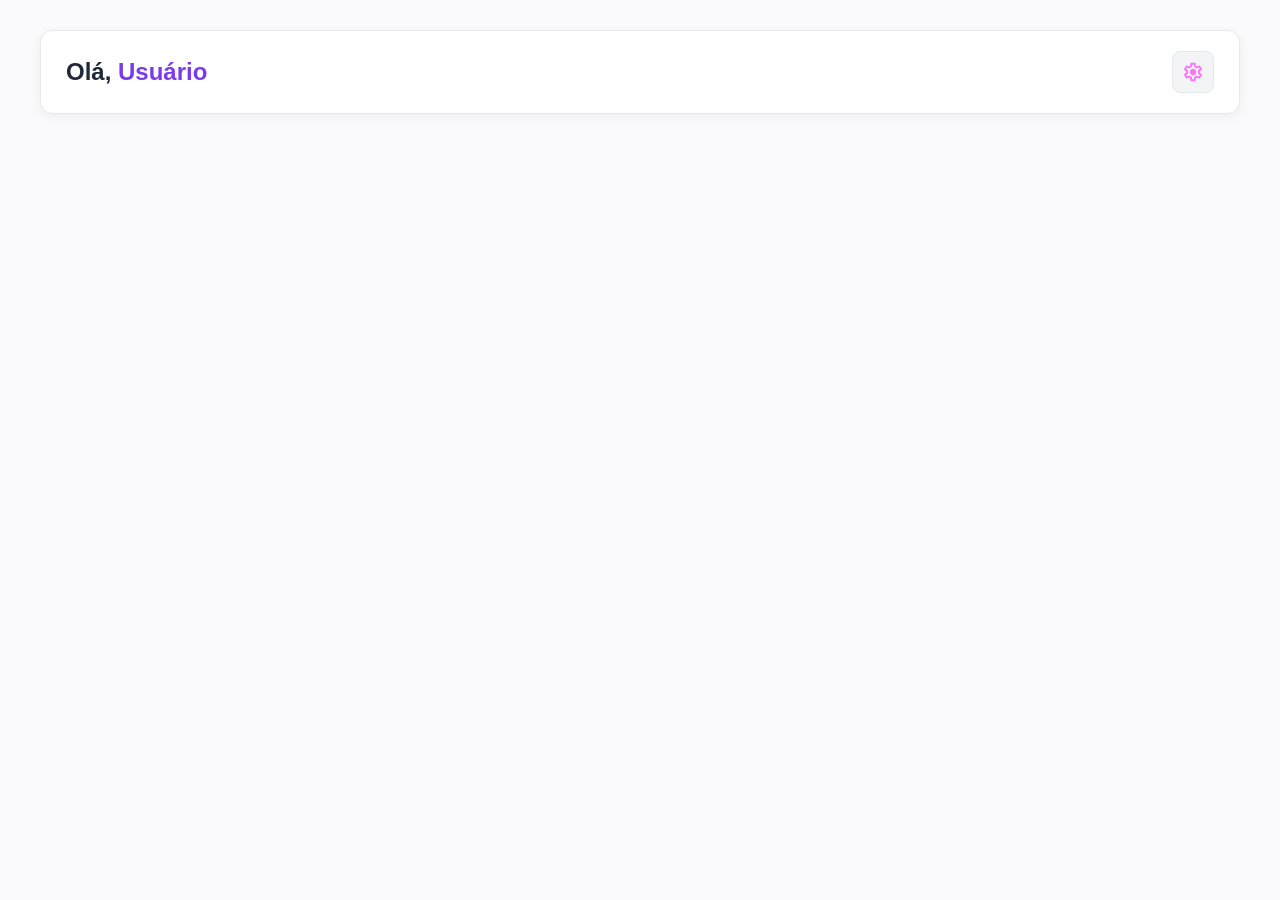
<file: script/web/index.html>
<!DOCTYPE html>
<html lang="pt-BR" data-theme="light">

<head>
    <meta charset="UTF-8">
    <meta name="viewport" content="width=device-width, initial-scale=1.0">

    <title>Postgre</title>

    <link rel="stylesheet" href="css/global.css">
    <link rel="stylesheet" href="css/index.css">
</head>

<body>

    <main class="container">

        <header class="header">

            <div class="header-esquerda">
                <h1>
                    Olá, <span id="nome-usuario">Usuário</span>
                </h1>
            </div>

            <div class="header-direita">
                <nav>
                    <a
                        href="config.html"
                        title="Configurações"
                        aria-label="Configurações"
                    >
                        <img
                            src=".assets/icons/settings.svg"
                            alt=""
                            class="icone-configuracoes"
                        >
                    </a>
                </nav>
            </div>

        </header>

        <section class="conteudo-principal">
            <!-- Conteúdo da aplicação -->
        </section>

    </main>

    <script src="js/index.js"></script>

</body>
</html>
</file>
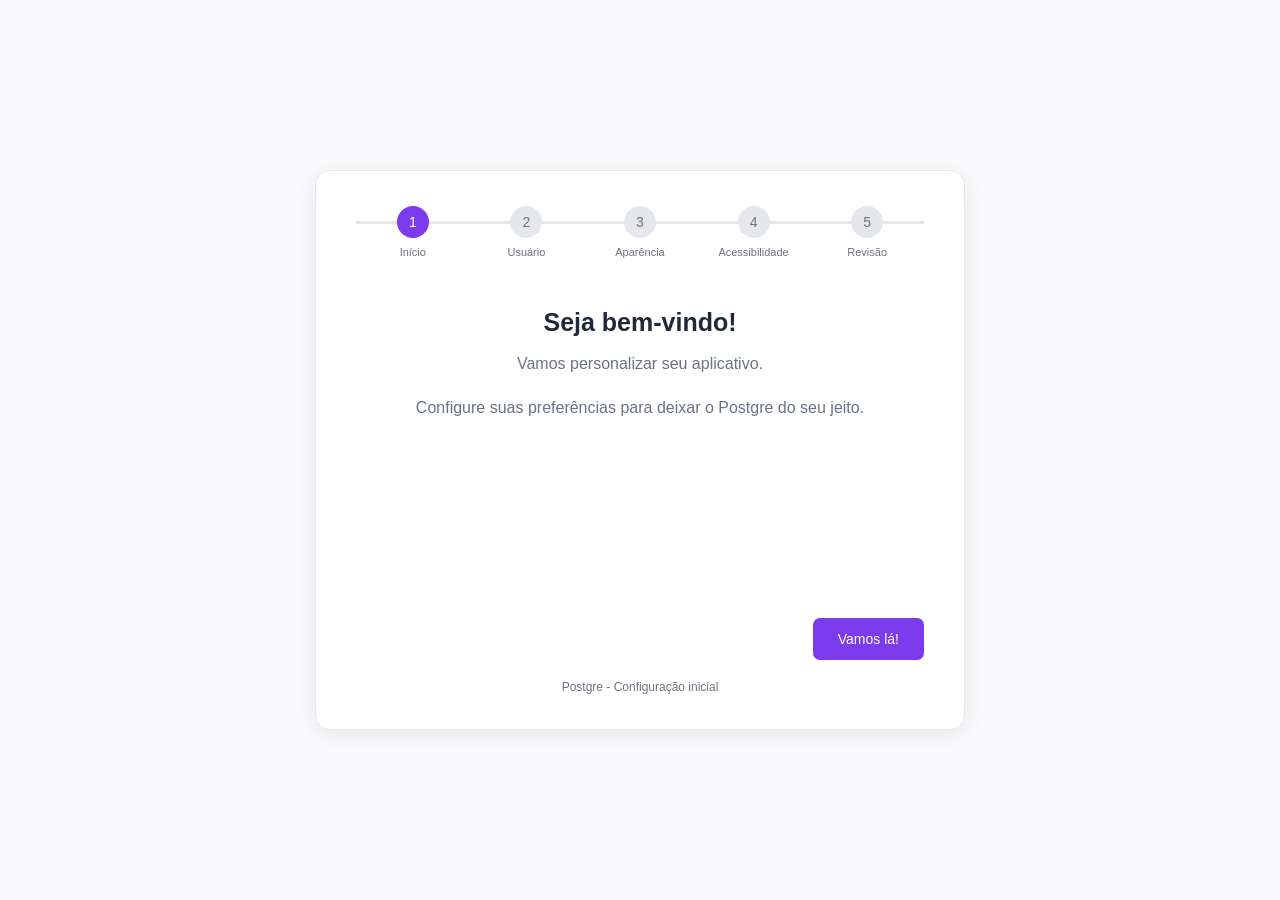
<file: script/web/setup.html>
<!DOCTYPE html>
<html lang="pt-BR" data-theme="light">

<head>
    <meta charset="UTF-8">
    <meta name="viewport" content="width=device-width, initial-scale=1.0">

    <title>Configuração inicial | Postgre</title>

    <link rel="stylesheet" href="css/global.css">
    <link rel="stylesheet" href="css/setup.css">
</head>

<body>

    <main class="container">

        <!-- PROGRESSO -->
        <div class="progress">

            <div class="progress-line" id="progressLine"></div>

            <div class="step active">
                <div class="circle">1</div>
                <p>Início</p>
            </div>

            <div class="step">
                <div class="circle">2</div>
                <p>Usuário</p>
            </div>

            <div class="step">
                <div class="circle">3</div>
                <p>Aparência</p>
            </div>

            <div class="step">
                <div class="circle">4</div>
                <p>Acessibilidade</p>
            </div>

            <div class="step">
                <div class="circle">5</div>
                <p>Revisão</p>
            </div>

        </div>

        <!-- ETAPA 1: INÍCIO -->
        <section class="page active">

            <h1>Seja bem-vindo!</h1>

            <p>Vamos personalizar seu aplicativo.</p>

            <p>
                Configure suas preferências para deixar
                o Postgre do seu jeito.
            </p>

        </section>

        <!-- ETAPA 2: USUÁRIO -->
        <section class="page">

            <h1>Qual é o seu nome?</h1>

            <p>Como gostaria de ser chamado pelo aplicativo?</p>

            <input
                type="text"
                id="nome"
                placeholder="Digite seu nome"
                maxlength="50"
                autocomplete="name"
            >

        </section>

        <!-- ETAPA 3: APARÊNCIA -->
        <section class="page">

            <h1>Personalize sua aparência</h1>

            <p>Escolha o tema visual da aplicação.</p>

            <select id="tema">
                <option value="light">Claro</option>
                <option value="dark">Escuro</option>
            </select>

        </section>

        <!-- ETAPA 4: ACESSIBILIDADE -->
        <section class="page">

            <h1>Acessibilidade</h1>

            <p>
                Escolha o tamanho da fonte que proporciona
                melhor experiência de leitura.
            </p>

            <div class="eye-container">

                <span class="eye">👁️</span>

                <span class="eye-label">
                    Visualização da fonte
                </span>

            </div>

            <div class="font-preview">

                <span id="fontValue">18px</span>

                <p id="previewText">
                    Este é um exemplo de como o texto aparecerá
                    no aplicativo Postgre.
                </p>

            </div>

            <input
                type="range"
                id="fonte"
                min="12"
                max="24"
                step="6"
                value="18"
            >

            <div class="range-labels">
                <span>Pequeno</span>
                <span>Médio</span>
                <span>Grande</span>
            </div>

        </section>

        <!-- ETAPA 5: REVISÃO -->
        <section class="page">

            <h1>Revise suas configurações</h1>

            <p>
                Confira suas preferências antes de finalizar.
            </p>

            <div class="review-card">

                <div class="review-item">

                    <img
                        src=".assets/icons/person.svg"
                        alt=""
                        class="review-icon"
                    >

                    <div>
                        <small>Nome do usuário</small>
                        <strong id="reviewNome">Não informado</strong>
                    </div>

                </div>

                <div class="review-item">

                    <img
                        src=".assets/icons/opacity.svg"
                        alt=""
                        class="review-icon"
                    >

                    <div>
                        <small>Tema visual</small>
                        <strong id="reviewTema">Claro</strong>
                    </div>

                </div>

                <div class="review-item">

                    <img
                        src=".assets/icons/format-size.svg"
                        alt=""
                        class="review-icon"
                    >

                    <div>
                        <small>Tamanho da fonte</small>
                        <strong id="reviewFonte">Médio (18px)</strong>
                    </div>

                </div>

            </div>

            <p class="review-message">
                Tudo certo? Clique em Finalizar para salvar
                suas configurações.
            </p>

        </section>

        <!-- NAVEGAÇÃO -->
        <div class="buttons">

            <button
                type="button"
                class="back"
                id="back"
                disabled
            >
                Voltar
            </button>

            <button
                type="button"
                class="next"
                id="next"
            >
                Vamos lá!
            </button>

        </div>

        <!-- RODAPÉ -->
        <footer class="footer">
            Postgre - Configuração inicial
        </footer>

    </main>

    <script src="js/setup.js"></script>

</body>
</html>
</file>
<file: script/web/css/global.css>
/* =================================
   TEMA CLARO
================================= */

:root,
:root[data-theme="light"] {
    color-scheme: light;

    /* Cores principais */
    --color-primary: #7C3AED;
    --color-primary-hover: #6D28D9;

    /* Cores secundárias */
    --color-secondary: #8B5CF6;
    --color-secondary-hover: #7C3AED;

    /* Fundos */
    --color-background: #FAFAFC;
    --color-surface: #FFFFFF;
    --color-surface-hover: #F3F4F6;

    /* Textos */
    --color-text-primary: #1F2937;
    --color-text-secondary: #6B7280;

    /* Bordas */
    --color-border: #E5E7EB;

    /* Estados */
    --color-success: #7C3AED;
    --color-warning: #D97706;
    --color-danger: #DC2626;

    /* Tipografia */
    --font-family: "Roboto", sans-serif;
    --font-size-base: 16px;

    /* Formas */
    --border-radius: 8px;
    --border-radius-lg: 12px;
}


/* =================================
   TEMA ESCURO
================================= */

:root[data-theme="dark"] {
    color-scheme: dark;

    /* Cores principais */
    --color-primary: #A78BFA;
    --color-primary-hover: #8B5CF6;

    /* Cores secundárias */
    --color-secondary: #2DD4BF;
    --color-secondary-hover: #14B8A6;

    /* Fundos */
    --color-background: #111118;
    --color-surface: #1C1B24;
    --color-surface-hover: #292735;

    /* Textos */
    --color-text-primary: #F9FAFB;
    --color-text-secondary: #A1A1AA;

    /* Bordas */
    --color-border: #383545;

    /* Estados */
    --color-success: #4ADE80;
    --color-warning: #FBBF24;
    --color-danger: #F87171;
}

* {
    margin: 0;
    padding: 0;
    box-sizing: border-box;
}

body {
    font-family: var(--font-family);
    font-size: var(--font-size-base);
    background-color: var(--color-background);
    color: var(--color-text-primary);
    transition:
        background-color 0.2s ease,
        color 0.2s ease;
}

button {
    font-family: inherit;
}

.card {
    background-color: var(--color-surface);
    border: 1px solid var(--color-border);
    border-radius: var(--border-radius-lg);
}
</file>
<file: script/web/css/index.css>
/* =================================
   CONFIGURAÇÕES GERAIS
================================= */

* {
    margin: 0;
    padding: 0;
    box-sizing: border-box;
    font-family: var(--font-family);
}

html,
body {
    width: 100%;
    min-height: 100%;
}

body {
    background: var(--color-background);
    color: var(--color-text-primary);

    transition:
        background 0.2s ease,
        color 0.2s ease;
}

/* =================================
   CONTAINER PRINCIPAL
================================= */

.container {
    width: 100%;
    min-height: 100vh;

    padding: 30px 40px;

    display: flex;
    flex-direction: column;
}

/* =================================
   CABEÇALHO
================================= */

.header {
    width: 100%;

    display: flex;
    align-items: center;
    justify-content: space-between;

    padding: 20px 25px;

    background: var(--color-surface);

    border: 1px solid var(--color-border);
    border-radius: var(--border-radius-lg);

    box-shadow: 0 3px 12px rgba(0, 0, 0, 0.05);

    transition:
        background 0.2s ease,
        border 0.2s ease;
}

/* =================================
   SAUDAÇÃO
================================= */

.header-esquerda {
    display: flex;
    align-items: center;
}

.header-esquerda h1 {
    font-size: 24px;
    font-weight: 600;

    color: var(--color-text-primary);
}

#nome-usuario {
    color: var(--color-primary);
}

/* =================================
   CONFIGURAÇÕES
================================= */

.header-direita {
    display: flex;
    align-items: center;
}

.header-direita nav {
    display: flex;
    align-items: center;
}

.header-direita nav a {
    width: 42px;
    height: 42px;

    display: flex;
    align-items: center;
    justify-content: center;

    background: var(--color-surface-hover);

    border: 1px solid var(--color-border);
    border-radius: var(--border-radius);

    transition:
        background 0.2s ease,
        transform 0.2s ease;
}

.header-direita nav a:hover {
    background: var(--color-border);
}

.icone-configuracoes {
    width: 22px;
    height: 22px;

    object-fit: contain;
    flex-shrink: 0;

    /* Filtro para combinar com a cor primária */
    filter: invert(31%) sepia(96%) saturate(1800%)
            hue-rotate(252deg) brightness(95%) contrast(105%);

    transition: transform 0.3s ease;
}

.header-direita nav a:hover .icone-configuracoes {
    transform: rotate(45deg);
}

/* =================================
   CONTEÚDO PRINCIPAL
================================= */

.conteudo-principal {
    width: 100%;
    flex: 1;

    margin-top: 25px;
}

/* =================================
   RESPONSIVIDADE
================================= */

@media (max-width: 768px) {

    .container {
        padding: 20px;
    }

    .header {
        padding: 18px;
    }

    .header-esquerda h1 {
        font-size: 21px;
    }

}

@media (max-width: 480px) {

    .container {
        padding: 15px;
    }

    .header {
        padding: 15px;
    }

    .header-esquerda h1 {
        font-size: 18px;
    }

    .header-direita nav a {
        width: 38px;
        height: 38px;
    }

    .icone-configuracoes {
        width: 20px;
        height: 20px;
    }

}
</file>
<file: script/web/css/setup.css>
/* =================================
   CONFIGURAÇÕES GERAIS
================================= */

* {
    margin: 0;
    padding: 0;
    box-sizing: border-box;
    font-family: var(--font-family);
}

html,
body {
    width: 100%;
    height: 100%;
    overflow: hidden;
}

body {
    background: var(--color-background);

    display: flex;
    justify-content: center;
    align-items: center;

    color: var(--color-text-primary);

    transition: background 0.2s ease, color 0.2s ease;
}


/* =================================
   CONTAINER FIXO
================================= */

.container {
    width: 650px;
    height: 560px;
    padding: 35px 40px;

    background: var(--color-surface);
    border: 1px solid var(--color-border);
    border-radius: 15px;

    box-shadow: 0 5px 25px rgba(0, 0, 0, 0.08);

    display: flex;
    flex-direction: column;
    overflow: hidden;

    transition: background 0.2s ease, border 0.2s ease;
}


/* =================================
   BARRA DE PROGRESSO
================================= */

.progress {
    display: flex;
    justify-content: space-between;
    position: relative;

    flex-shrink: 0;
    margin-bottom: 35px;
}

.progress::before {
    content: "";

    position: absolute;
    top: 15px;
    left: 0;

    width: 100%;
    height: 3px;

    background: var(--color-border);
    z-index: 0;
}

.progress-line {
    position: absolute;
    top: 15px;
    left: 0;

    width: 0%;
    height: 3px;

    background: var(--color-primary);
    z-index: 1;

    transition: width 0.3s ease;
}

.step {
    position: relative;
    z-index: 2;

    text-align: center;
    flex: 1;
}

.circle {
    width: 32px;
    height: 32px;

    border-radius: 50%;

    background: var(--color-border);

    display: flex;
    align-items: center;
    justify-content: center;

    margin: auto;

    color: var(--color-text-secondary);
    font-size: 14px;

    transition: 0.3s;
}

.step.active .circle {
    background: var(--color-primary);
    color: white;
}

.step.completed .circle {
    background: var(--color-success);
    color: white;
}

.step p {
    font-size: 11px;
    margin-top: 8px;
    color: var(--color-text-secondary);
}


/* =================================
   PÁGINAS
================================= */

.page {
    display: none;

    flex: 1;
    min-height: 0;
    min-width: 0;

    text-align: center;
    padding: 15px 5px 0;

    overflow-y: auto;
}

.page.active {
    display: block;
}


/* =================================
   TÍTULOS E TEXTOS
================================= */

h1 {
    margin-bottom: 15px;
    color: var(--color-text-primary);
    font-size: 25px;
}

.page > p {
    color: var(--color-text-secondary);
    margin-bottom: 20px;
    line-height: 1.5;
}


/* =================================
   CAMPOS
================================= */

input[type="text"],
select {
    width: 100%;

    padding: 12px;
    margin-top: 15px;

    border: 1px solid var(--color-border);
    border-radius: 7px;

    font-size: 15px;

    background: var(--color-surface);
    color: var(--color-text-primary);

    transition: border 0.2s ease, background 0.2s ease;
}

input::placeholder {
    color: var(--color-text-secondary);
}

input:focus,
select:focus {
    outline: none;
    border-color: var(--color-primary);
}


/* =================================
   ACESSIBILIDADE
================================= */

.eye-container {
    display: flex;
    flex-direction: column;
    align-items: center;

    margin: 10px 0 15px;
}

.eye {
    font-size: 35px;

    animation: piscar 2s infinite;
}

.eye-label {
    font-size: 12px;
    color: var(--color-text-secondary);
    margin-top: 5px;
}

@keyframes piscar {

    0%, 45%, 55%, 100% {
        opacity: 1;
        transform: scaleY(1);
    }

    50% {
        opacity: 0.2;
        transform: scaleY(0.1);
    }
}


/* =================================
   VISUALIZAÇÃO DA FONTE
================================= */

.font-preview {
    margin: 10px 0;
    min-height: 100px;

    display: flex;
    flex-direction: column;
    align-items: center;
    justify-content: center;
}

#fontValue {
    display: block;

    font-size: 24px;
    font-weight: bold;

    color: var(--color-primary);

    margin-bottom: 8px;
}

#previewText {
    font-size: 18px;
    color: var(--color-text-primary);
    line-height: 1.4;

    max-width: 100%;
    overflow-wrap: break-word;

    transition: font-size 0.15s ease;
}


/* =================================
   CONTROLE DE TAMANHO DA FONTE
================================= */

input[type="range"] {
    width: 100%;
    cursor: pointer;
    accent-color: var(--color-primary);
}

.range-labels {
    display: flex;
    justify-content: space-between;

    font-size: 12px;
    color: var(--color-text-secondary);

    margin-top: 8px;
}


/* =================================
   REVISÃO
================================= */

.review-card {
    background: var(--color-surface-hover);

    border: 1px solid var(--color-border);
    border-radius: 10px;

    padding: 15px 20px;
    margin: 20px 0;

    text-align: left;
}

.review-item {
    display: flex;
    align-items: center;

    gap: 15px;
    padding: 14px 0;

    border-bottom: 1px solid var(--color-border);
}

.review-item:last-child {
    border-bottom: none;
}

.review-icon {
    width: 25px;
    height: 25px;

    object-fit: contain;
    flex-shrink: 0;

    filter: invert(31%) sepia(96%) saturate(1800%)
            hue-rotate(252deg) brightness(95%) contrast(105%);
}

.review-item div {
    display: flex;
    flex-direction: column;
    gap: 5px;
}

.review-item small {
    color: var(--color-text-secondary);
    font-size: 12px;
}

.review-item strong {
    color: var(--color-text-primary);
    font-size: 15px;
}

.review-message {
    font-size: 13px;
    color: var(--color-text-secondary);
    margin-top: 15px;
}


/* =================================
   BOTÕES
================================= */

.buttons {
    display: flex;
    justify-content: space-between;

    flex-shrink: 0;
    margin-top: 10px;
    padding-top: 5px;

    position: relative;
    z-index: 5;

    background: var(--color-surface);
}

button {
    padding: 12px 25px;

    border: none;
    border-radius: 7px;

    cursor: pointer;
    font-size: 14px;

    transition: background 0.2s ease, color 0.2s ease;
}

button:disabled {
    visibility: hidden;
}

.next {
    background: var(--color-primary);
    color: white;
}

.next:hover {
    background: var(--color-primary-hover);
}

.back {
    background: var(--color-surface-hover);
    color: var(--color-text-primary);

    border: 1px solid var(--color-border);
}

.back:hover {
    background: var(--color-border);
}


/* =================================
   RODAPÉ
================================= */

.footer {
    text-align: center;

    flex-shrink: 0;
    margin-top: 20px;

    font-size: 12px;
    color: var(--color-text-secondary);
}
</file>
